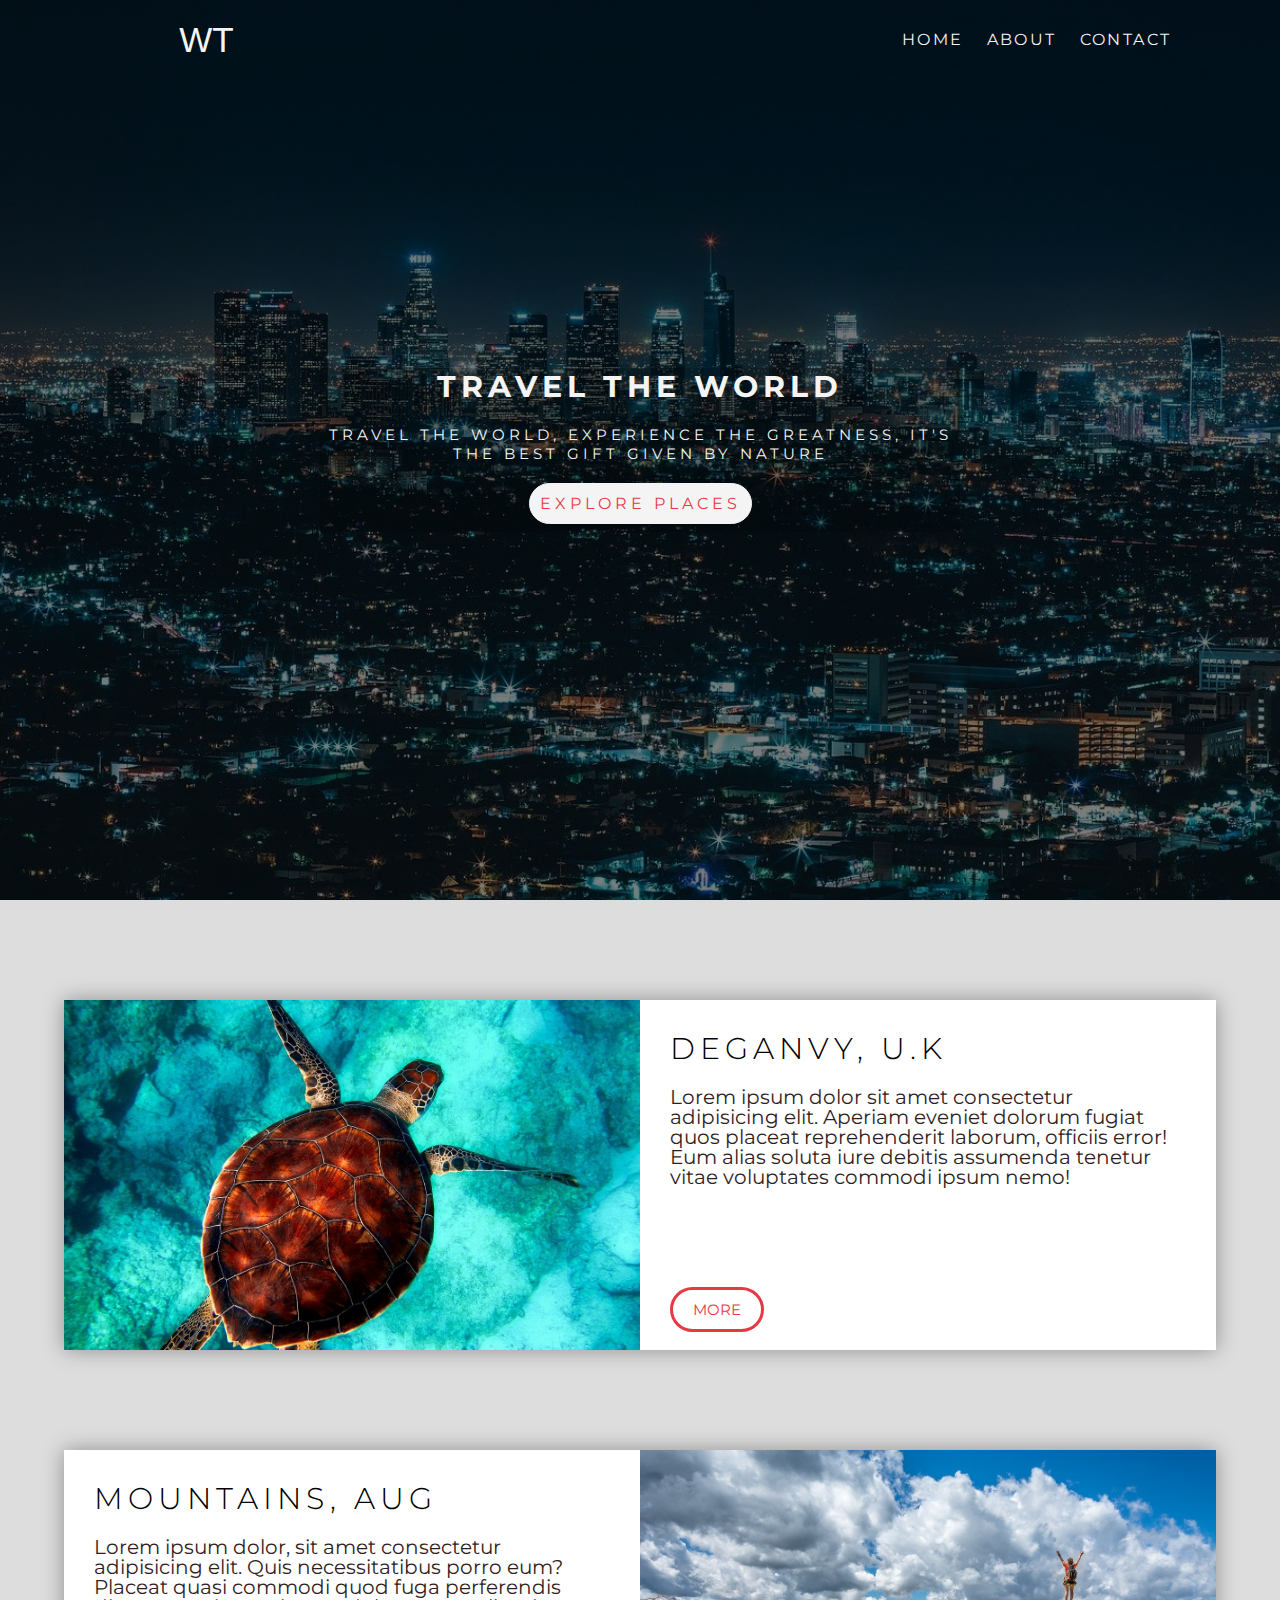
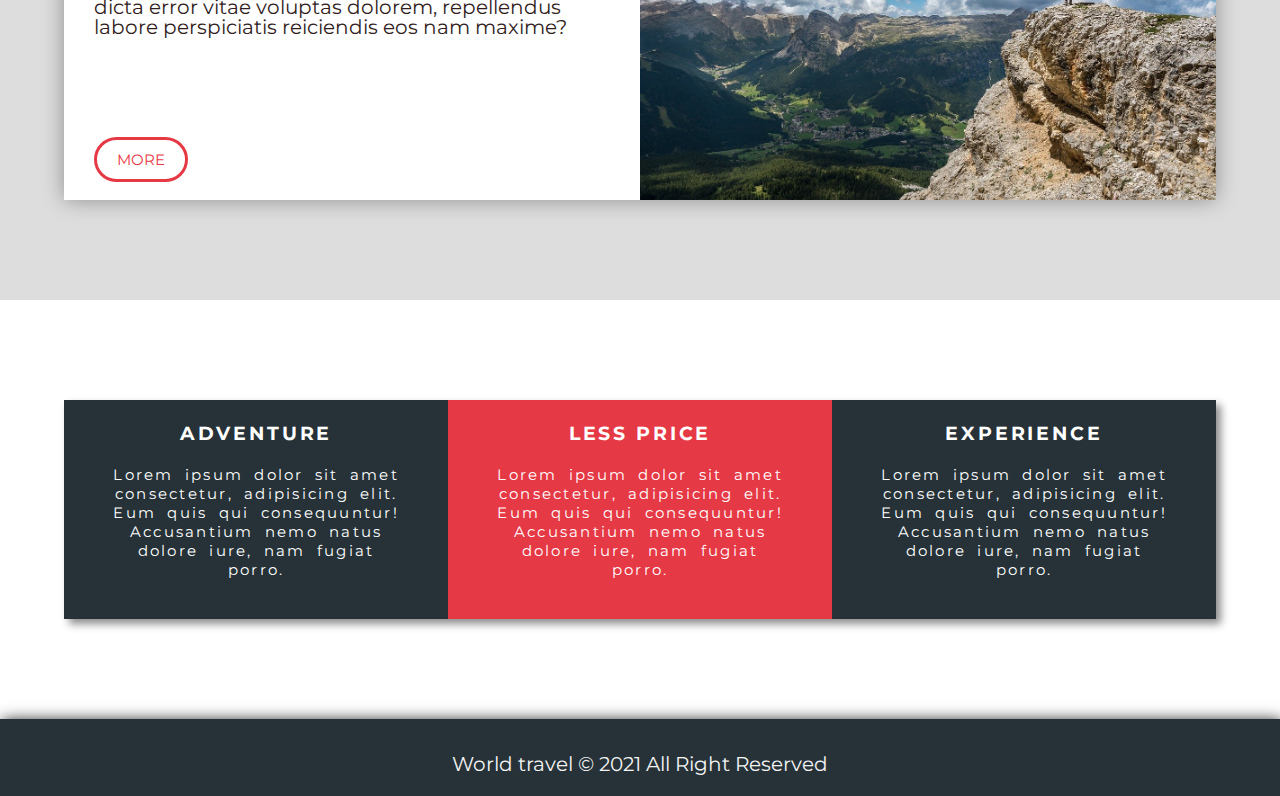
<file: index.html>
<!DOCTYPE html>
<html lang="en">
<head>
    <meta charset="UTF-8">
    <meta http-equiv="X-UA-Compatible" content="IE=edge">
    <meta name="viewport" content="width=device-width, initial-scale=1.0">
    <title>Travel website</title>
    <link rel="stylesheet" href="https://cdnjs.cloudflare.com/ajax/libs/font-awesome/5.15.3/css/all.min.css" integrity="sha512-iBBXm8fW90+nuLcSKlbmrPcLa0OT92xO1BIsZ+ywDWZCvqsWgccV3gFoRBv0z+8dLJgyAHIhR35VZc2oM/gI1w==" crossorigin="anonymous" referrerpolicy="no-referrer" />
    <link rel="stylesheet" href="css/style.css">
</head>
<body>
    
<header class="header">
    <nav class="navbar">
        <div class="container">
            <h1 class="logo text-light">WT</h1>
            <ul class="nav-items">
                 <li class="nav-item"><a href="#">HOME </a> </li>
                 <li class="nav-item"><a href="about.html">ABOUT </a> </li>
                 <li class="nav-item"><a href="contact.html">CONTACT </a> </li>
            </ul>
        </div>
    </nav>
 <div class="header-content">
     <h1 class="lg-heading text-light font"> travel the world</h1>
     <p class="text-light " style="font-size: 1.5em ; text-transform: uppercase;">travel the world, experience the greatness, it's the best gift given by nature</p>
     <a href="#explore" class="btn">Explore Places</a>
 </div>
  </header>

  
 <section class="layout" id="explore">
    <div class="container">
     <div class="row row1">
         <div class="img-box">
             <img src="images/showcase1.jpg" alt="tree">
         </div>
         <div class="text-box"> 
             <h2 class=" lg-heading">DEGANVY, U.K</h2>
             <P class="font-para">Lorem ipsum dolor sit amet consectetur adipisicing elit. Aperiam eveniet dolorum fugiat quos placeat reprehenderit laborum, officiis error! Eum alias soluta iure debitis assumenda tenetur vitae voluptates commodi ipsum nemo!</P>
             <a href="#">more</a>
         </div>
     </div>
     <div class="row row2">
        <div class="img-box"><img src="images/showcase.jpg" alt="tree"></div>
        <div class="text-box">
            <h2 class="lg-heading">MOUNTAINS, AUG</h2>
            <p class="font-para">Lorem ipsum dolor, sit amet consectetur adipisicing elit. Quis necessitatibus porro eum? Placeat quasi commodi quod fuga perferendis dicta error vitae voluptas dolorem, repellendus labore perspiciatis reiciendis eos nam maxime?</p>
            <a href="#">more</a>
        </div>
     </div>
    </div>
 </section>

    <section class="feature">
      <div class="container">
          <div class="box-wrap">
            <div class="box box1">
                <i class="fa fa-mountain fa-2x"></i>
                <h1>Adventure</h1>
                <p>Lorem ipsum dolor sit amet consectetur, adipisicing elit. Eum quis qui consequuntur! Accusantium nemo natus dolore iure, nam fugiat porro.</p>
              </div>
              <div class="box box2">
                <i class="fas fa-cannabis fa-2x"></i>
                <h1>Less price</h1>
                <p>Lorem ipsum dolor sit amet consectetur, adipisicing elit. Eum quis qui consequuntur! Accusantium nemo natus dolore iure, nam fugiat porro.</p>
              </div>
              <div class="box box3">
                <i class="fab fa-free-code-camp fa-2x"></i>
                <h1>Experience</h1>
                <p>Lorem ipsum dolor sit amet consectetur, adipisicing elit. Eum quis qui consequuntur! Accusantium nemo natus dolore iure, nam fugiat porro.</p>
              </div>
          </div>
      </div>
    </section>
    
    <footer class="footer">
        <div class="links">
            <i class="fab fa-facebook fa-4x"></i> 
            <i class="fab fa-github fa-4x"></i>
            <i class="fab fa-twitter fa-4x"></i>
        </div>
        <p>World travel &copy; 2021 All Right Reserved</p>
    </footer>
</body>
</html>
</file>
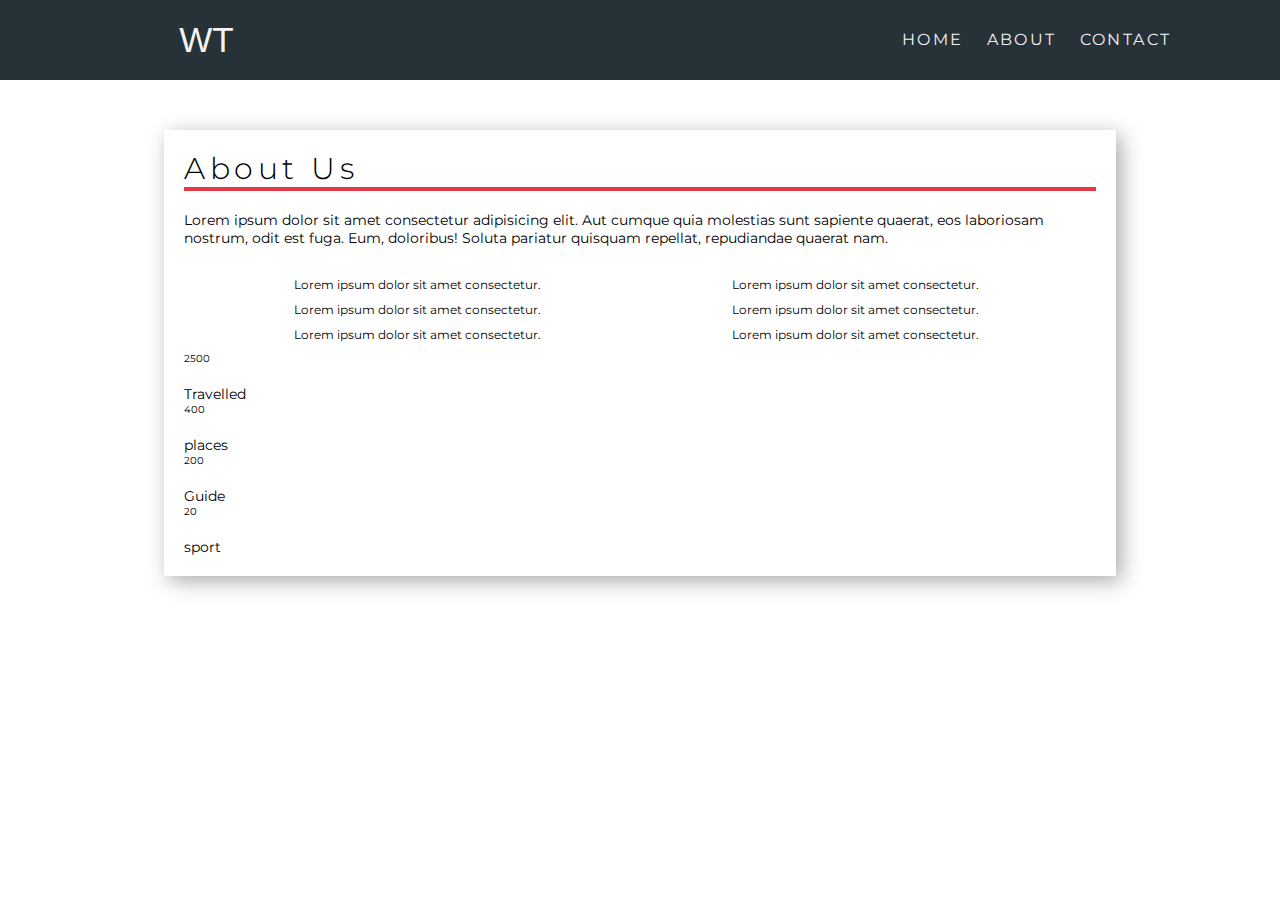
<file: about.html>
<!DOCTYPE html>
<html lang="en">
    <head>
        <meta charset="UTF-8">
        <meta http-equiv="X-UA-Compatible" content="IE=edge">
        <meta name="viewport" content="width=device-width, initial-scale=1.0">
        <title>Travel website</title>
        <link rel="stylesheet" href="https://cdnjs.cloudflare.com/ajax/libs/font-awesome/5.15.3/css/all.min.css" integrity="sha512-iBBXm8fW90+nuLcSKlbmrPcLa0OT92xO1BIsZ+ywDWZCvqsWgccV3gFoRBv0z+8dLJgyAHIhR35VZc2oM/gI1w==" crossorigin="anonymous" referrerpolicy="no-referrer" />
        <link rel="stylesheet" href="css/style.css">
    </head>
<body>
    <nav class="navbar back">
        <div class="container">
            <h1 class="logo text-light">WT</h1>
            <ul class="nav-items">
                 <li class="nav-item"><a href="index.html">HOME </a> </li>
                 <li class="nav-item"><a href="about.html">ABOUT </a> </li>
                 <li class="nav-item"><a href="contact.html">CONTACT </a> </li>
            </ul>
        </div>
    </nav>
    <div class="container">
        <div class="center">
            <h1 class="about">About Us</h1>
            <p>Lorem ipsum dolor sit amet consectetur adipisicing elit. Aut cumque quia molestias sunt sapiente quaerat, eos laboriosam nostrum, odit est fuga. Eum, doloribus! Soluta pariatur quisquam repellat, repudiandae quaerat nam.</p>
            <div class="c-wrap">
            <div class="c1">
                <div class="checkbox"><i class="fas fa-check"></i>Lorem ipsum dolor sit amet consectetur.</div>
                <div class="checkbox"><i class="fas fa-check"></i>Lorem ipsum dolor sit amet consectetur.</div>
                <div class="checkbox"><i class="fas fa-check"></i>Lorem ipsum dolor sit amet consectetur.</div>
            </div>
            <div class="c1 c">
                <div class="checkbox"><i class="fas fa-check"></i>Lorem ipsum dolor sit amet consectetur.</div>
                <div class="checkbox"><i class="fas fa-check"></i>Lorem ipsum dolor sit amet consectetur.</div>
                <div class="checkbox"><i class="fas fa-check"></i>Lorem ipsum dolor sit amet consectetur.</div>
            </div>
            </div>
  
            <div class="counts">
                <div class="items i1">
                <span>2500</span>
                <p>Travelled</p>
                </div>
    
                <div class="items i2">
                <span>400</span> 
                <p>places</p>
                </div>
    
                <div class="items i3">
                <span>200</span>
                <p>Guide</p>
                </div>
    
                <div class="items i4">
                <span>20</span>
                <p>sport</p>
                </div>
            </div>
        </div>
    </div>
</body>
</html>
</file>
<file: css/style.css>
@import url('https://fonts.googleapis.com/css2?family=Montserrat:ital,wght@0,500;0,700;1,200&display=swap');
*{
    margin: 0px;
    padding: 0px;
    box-sizing: border-box;
}

body{
    font-family: 'Montserrat', sans-serif;
}
html{
    font-size: 62.5%;
}

/* ###########################  colors   ########################### */
.text-red{
    color: #e63946;
}
.text-light{
    color: #f4f4f4;
}
.text-black{
color: #333;
}
.text-gray{
    color: #555;
}
.lg-heading{
    text-transform: uppercase;
    letter-spacing: 0.5rem;
    font-size: 3em;
    font-weight: 300;
    
}
.font{
    font-size: 3em;
}
.font-para{
    font-size: 2rem;
    /* letter-spacing: 0.3rem; */
    line-height: 2rem;
    color: rgb(49, 29, 29);
}

/* ############################################################### */




/* #############################   main container  ########################## */


.container{
    max-width: 1200px;
    width: 90%;
    margin: 0 auto;
}
.btn{
    display: inline-block;
    text-transform: uppercase;
    font-weight: 0.5em;
    padding: 0.5rm 1.5em;
    margin: 0.5em;
}


/* ############################################################################ */
.header{
    position: relative;
    height: 100vh;
    background:  linear-gradient(rgba(0,0,0,0.5), rgba(0,0,0,0.5)), url('../images/header.jpg'); 
    background-position: center;  
    background-size: cover;
    background-repeat: no-repeat;
}
.nav-items li{
    display:inline-block;
    text-decoration: none;
    padding: 0px 10px;
}
.logo{
    display: inline-block;
    font-size:3.5rem;
    margin-top: 2rem;
    margin-left: 10%;
    font-weight: 400;
    font-family:Verdana, Geneva, Tahoma, sans-serif;
    
}
.nav-items{
    display:block;
    float: right;
    margin-top: 3em;
    margin-right:3%;
   
}
.navbar .nav-items a{
    color: #f4f4f4;
    text-decoration: none; 
    letter-spacing: 0.15em; 
    font-size: 1.6rem; 
    padding-bottom: 0.3rem;
}
a:hover{
    
    border-bottom: 1px solid #f4f4f4;
}
/* ############################ About header content ########################### */
.header-content{
    position:absolute; 
    text-align: center;
    letter-spacing: 0.4em;
    top: 50%;
    left:50%;
    transform: translate(-50%,-50%);
    background: linear-gradient(rgba(0,0,0,0.2),rgba(0,0,0,0.2));
}
 .header-content a{
    border:1px solid #f4f4f4;
    border-radius: 100px;
    padding: 10px;  
    text-decoration: none;
    color: #e63946;
    text-transform: uppercase;
    background-color: #f4f4f4;
    font-size: 1.6rem;
    margin-top: 20px;
    
} 
.header-content a:hover{
    background-color: rgb(202, 237, 250);
}
.header-content h1{
    font-weight: 700;
}
/* ########################  #section layout ##################### */
.layout{
    background:#ddd;
    padding: 10rem 0;
}
.row{
    height: 350px;
    background-color: white;
    box-shadow:0px 0px 20px rgba(0, 0, 0, 0.349) ;
}
.row1{
margin-bottom: 10em;
}

.row1 .img-box, .row2 .text-box{
    float:left;
    width: 50%;
}
.row2 .img-box, .row1 .text-box{
    float: right;
    width: 50%;
}
.row .img-box{
    height: 100%;
    /* border: 3px solid yellow; */
}
.row .text-box{
    height: 100%;
    padding: 3rem;
    
}
.row .img-box img{
    display: inline-block;
    width: 100%;
    height: 100%;
    object-fit: cover;
}
.lg-heading{
    padding-bottom: 20px;
}
.text-box a{
    display: inline-block;
    text-decoration: none;
    padding: 10px 20px;
    text-transform: uppercase;
    background-color: white;
    border: 3px solid #e63946;
    border-radius: 30px;
    font-size: 1.5rem;
    color: #e63946;
    margin-top: 100px;
}
.row a:hover{
    background-color: #fcf3f2;
}
.row::after{
    content: '';
    display: block;
    clear: both;
}
/* ########################### feature section ####################### */
.feature{
    padding: 10rem 0px;

}

.box-wrap::after{
    content: '';
    display: block;
    clear: both;

}

.box-wrap{
    box-shadow: 5px 5px 8px rgba(0, 0, 0, 0.452);
}

.box{
    /* border: 2px solid black; */
    float: left;
    width:33.33333333333333%;
    text-align: center;
    display: block;
    /* height: 225px; */
    color: #fff;
    padding: 20px;
    

}

.box p{
    /* padding: 0px 3rem 3rem ; */
    word-spacing: 0.5rem;
    font-size: 1.5em;
    letter-spacing: 0.15em;
    margin: 2rem;

} 

.box h1{
text-transform: uppercase ;
font-size: 1.9rem;
margin-top:2px;
letter-spacing: 0.15em;

}

.box1 , .box3{
    background-color: #263238;

}

.box2{
    background-color: #e63946;

}
/* ########################### Fotter ########################## */

.footer{
 padding: 2rem;
 text-align: center;
 color: #f4f4f4;
 background-color: #263238;
 box-shadow: 2px 2px 15px black;
}
.links i{
    margin: 2rem;
}
.footer p{
font-size: 2rem;
}
.footer a {
    text-decoration: none;
    color: #f4f4f4;
}

/* ######################################################################################################################## */
/* -------------------------------------------ABOUT--------------------------------------------- */
.back{
    background-color: #263238;
}
.center{
    /* border: 2px solid black; */
    margin: 0px 10rem ;
    margin-top: 5rem;
    /* height: 420px; */
    box-shadow: 5px 5px 20px rgba(0, 0, 0, 0.342);
    padding: 2rem;
} 
.navbar{
    padding-bottom: 2rem;
}
.about{
  border-bottom: 4px solid #e63946;
  font-size: 3rem;
  font-weight: 300;
  letter-spacing: 0.15em;
}
.center p{
    font-size: 14px;
    padding-top: 20px;
}
.c-wrap{
    height: fit-content;
    
}
.c1{
    margin-left:100px ;
    float: left;
    width: 30%;
    margin-top: 2rem;
}
.checkbox{
    margin-top: 10px;
    margin-bottom: 10px;
    font-size: 1.2rem;
}
.checkbox i{
    margin: 5px;
    color: red;
}
.c{
     float: right;
    margin-right: 100px;
}
.c-wrap::after{
    content: '';
    display: block;
    clear: both;
}

.itmes{
    /* display: inline-block; */
    float: left;
}
</file>
